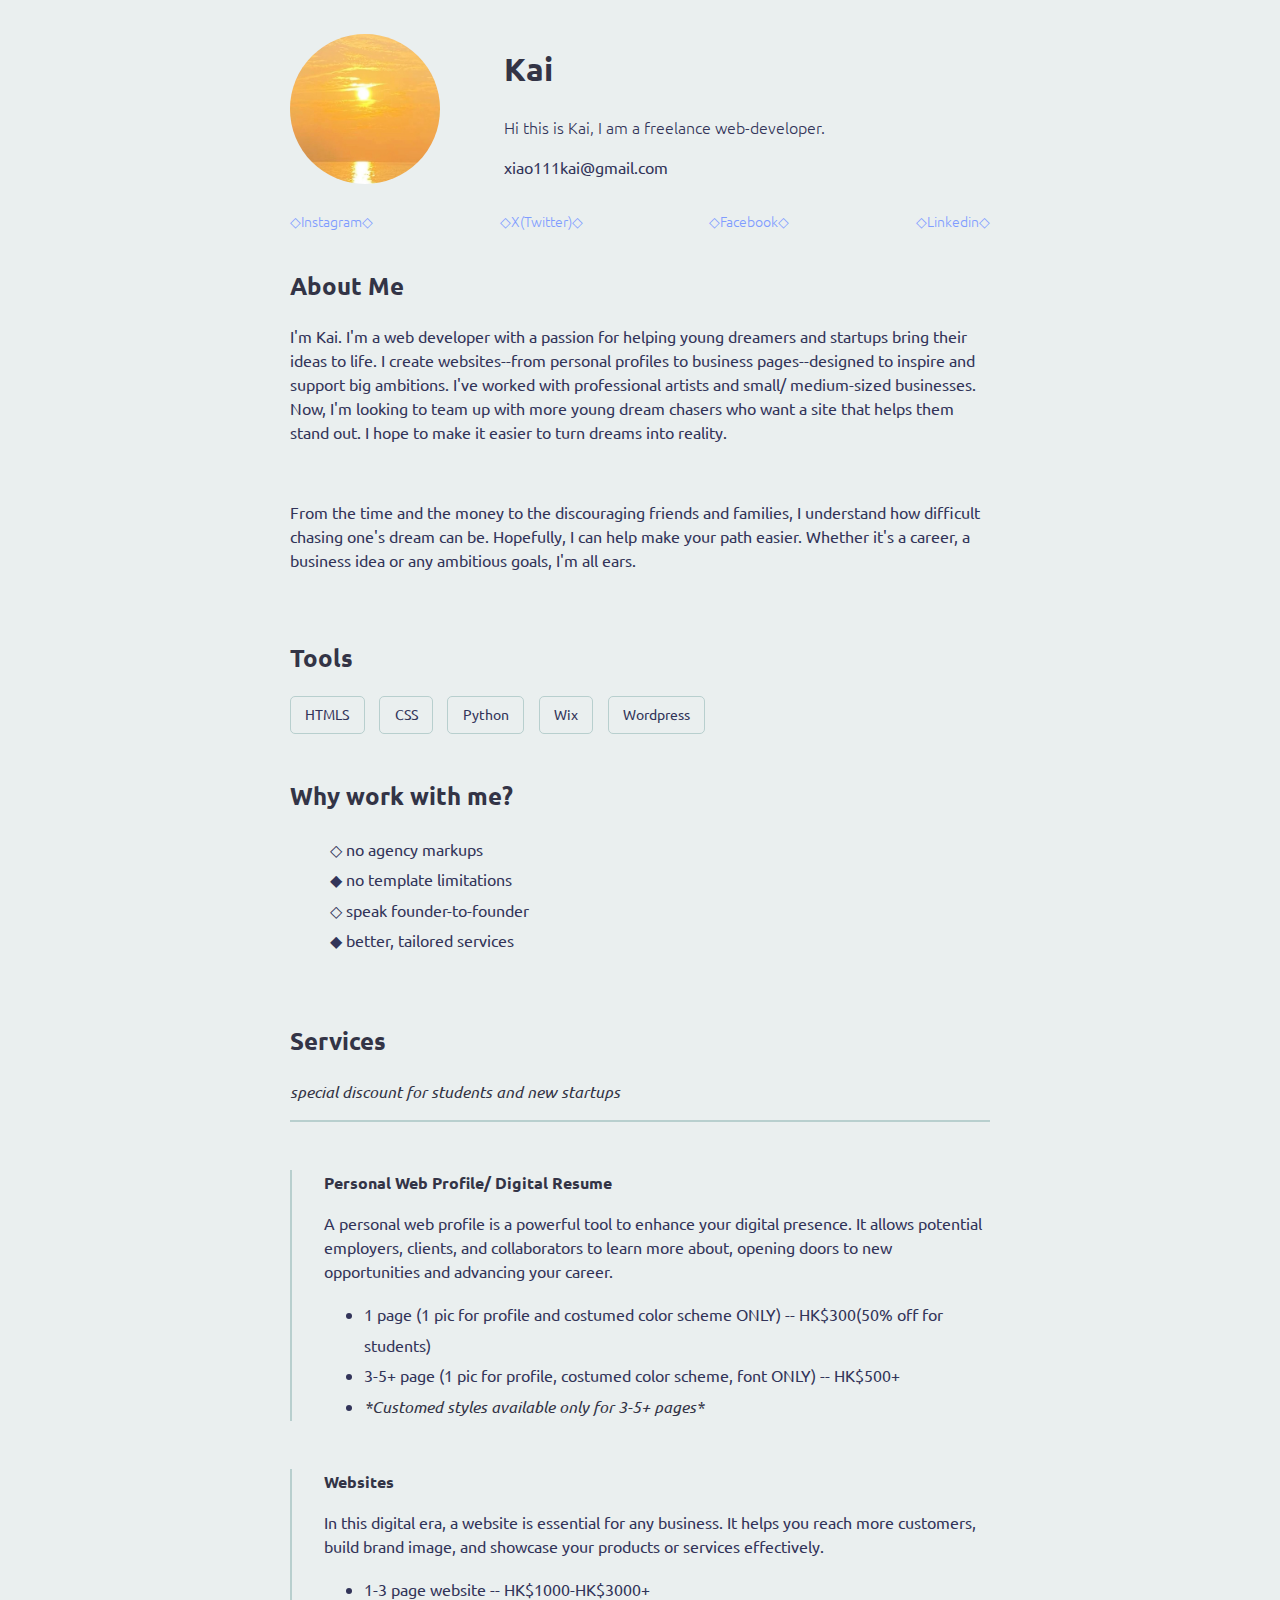
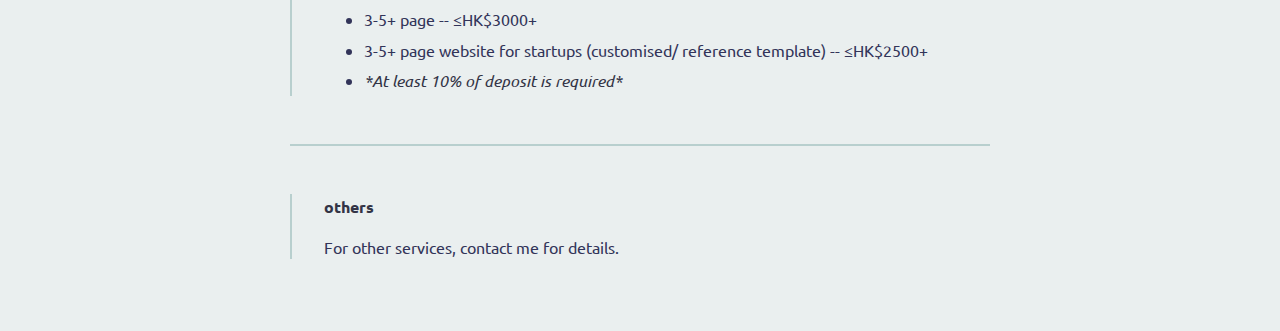
<file: index.html>
<!DOCTYPE html>
<html>
    <head>
        <meta charset="utf-8">
        <meta http-equiv="X-UA-Compatible" content="IE=edge">
        <title>Kai</title>
        <meta name="viewport" content="width=device-width, initial-scale=1">
        <link rel="stylesheet" type="text/css" media="screen" href="./styles/main.css">
    </head>

    <body>

        <div id="container--main">

            <section id="wrapper--hero" class="section--page">
                <img id="profile-pic" src="./assets/images/sun.webp">
                <div>
                <h1>Kai</h1>
                <p id="bio">Hi this is Kai, I am a freelance web-developer.</p>
                <p>xiao111kai@gmail.com</p>
                </div>
            </section>

            <section class=""section--page>
                <div id="socials--list">
                    <a id="highlight" href="https://www.instagram.com/xiao111kai?igsh=dGxkMHdnZHQ1M3Ft&utm_source=qr" target="_blank">◇Instagram◇</a>
                    <a id="highlight" href="https://x.com/xiao111kai?s=21&t=2aE6ZbCBbeccgPb-lhftGA" target="_blank">◇X(Twitter)◇</a>
                    <a id="highlight" href="https://www.facebook.com/profile.php?id=61577030082509" target="_blank">◇Facebook◇</a>
                    <a id="highlight" href="https://www.linkedin.com/in/kai-he-757006372/?utm_source=share&utm_campaign=share_via&utm_content=profile&utm_medium=android_app" target="_blank">◇Linkedin◇</a>



                </div>

            </section>

            <section class="section--page">
                <h2>About Me</h2>
                <p>I'm Kai. I'm a web developer with a passion for helping young dreamers and startups bring their ideas to life. I create websites--from personal profiles to business pages--designed to inspire and support big ambitions. I've worked with professional artists and small/ medium-sized businesses. Now, I'm looking to team up with more young dream chasers who want a site that helps them stand out. I hope to make it easier to turn dreams into reality.</p>
                <br>
                <p>From the time and the money to the discouraging friends and families, I understand how difficult chasing one's dream can be. Hopefully, I can help make your path easier. Whether it's a career, a business idea or any ambitious goals, I'm all ears.</p>
            </section>


            <section class="section--page">
                <h2>Tools</h2>
                <div id="wrapper--techstack__items">
                    <div class="card--techstack"><span>HTMLS</span></div>
                    <div class="card--techstack"><span>CSS</span></div>
                    <div class="card--techstack"><span>Python</span></div>
                    <div class="card--techstack"><span>Wix</span></div>
                    <div class="card--techstack"><span>Wordpress</span></div>

                </div>
                <br>
                <h2>Why work with me?</h2>

                <div>
                    <ul id="qualifications--list">
                    <li>◇ no agency markups</li>
                    <li>◆ no template limitations</li>
                    <li>◇ speak founder-to-founder</li>
                    <li>◆ better, tailored services</li>

                </ul>
                </div>
            
            </section>

            <section id="work-history-wrapper" class="section--page">
                <h2>Services</h2>

                <p><em>special discount for students and new startups</em></p>

                <div class="line-break"></div>
                <div class="card--work-history">
                    <strong>Personal Web Profile/ Digital Resume</strong>
                    <p>A personal web profile is a powerful tool to enhance your digital presence. It allows potential employers, clients, and collaborators to learn more about, opening doors to new opportunities and advancing your career.</p>
                    <ul>
                        <li>1 page (1 pic for profile and costumed color scheme ONLY) -- HK$300(50% off for students)</li>
                        <li>3-5+ page (1 pic for profile, costumed color scheme, font ONLY) -- HK$500+</li>
                        <li><em>*Customed styles available only for 3-5+ pages*</em></li>
                    </ul>
                </div>

                <div class="card--work-history">
                    <strong>Websites</strong>
                    <p>In this digital era, a website is essential for any business. It helps you reach more customers, build brand image, and showcase your products or services effectively.</p>
                    <ul>
                        <li>1-3 page website -- HK$1000-HK$3000+</li>
                        <li>3-5+ page -- ≤HK$3000+</li>
                        <li>3-5+ page website for startups (customised/ reference template) -- ≤HK$2500+</li>
                        <li><em>*At least 10% of deposit is required*</em></li>
                    </ul>
                </div>

                <div class="line-break"></div>
                <div class="card--work-history">
                    <strong>others</strong>
                    <p>For other services, contact me for details.</p>
                </div>
            </section>

                <!----
                <section class="section--page">
                    <h2>More?</h2>

                    <div class="card--project">
                        <a href="project1.html">(˶˃ ᵕ ˂˶) click me</a>
                    </div>

                </section>
                ----->

        </div>

    </body>
</html>
</file>
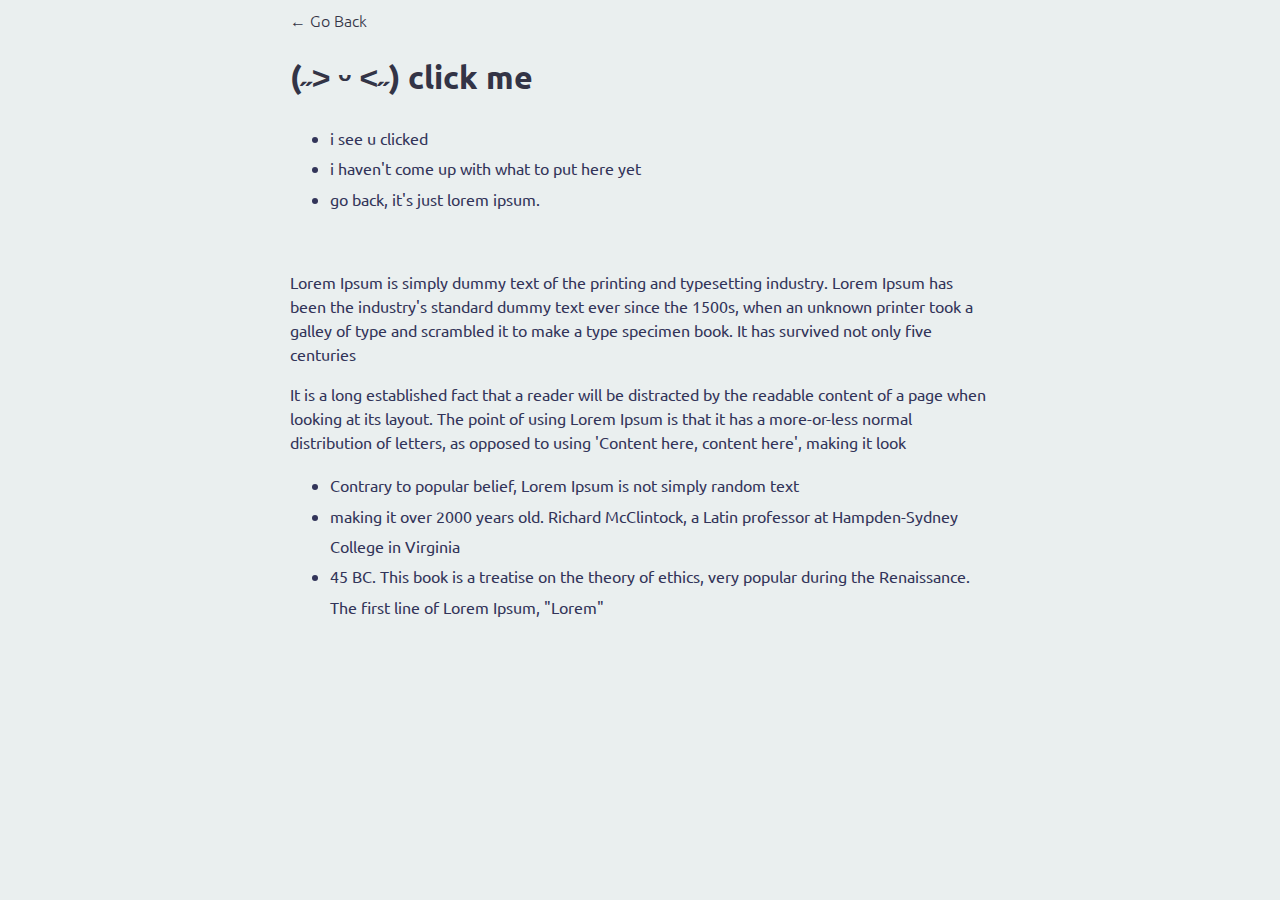
<file: project1.html>
<!DOCTYPE html>
<html>
<head>
    <meta charset='utf-8'>
    <meta http-equiv='X-UA-Compatible' content='IE=edge'>
    <title>Project</title>
    <meta name='viewport' content='width=device-width, initial-scale=1'>
    <link rel='stylesheet' type='text/css' media='screen' href='./styles/main.css'>

</head>
<body>
    <div id="container--main">
               <a href="index.html">&#x2190; Go Back</a>
                <h1>(˶˃ ᵕ ˂˶) click me</h1>

                <ul>
                    <li><!--<a href="#">-->i see u clicked<!--</a>--></li>
                    <li><!--<a href="#">-->i haven't come up with what to put here yet<!--</a>--></li>
                    <li>go back, it's just lorem ipsum.</li>
                </ul>
                <br>
                <p>Lorem Ipsum is simply dummy text of the printing and typesetting industry. Lorem Ipsum has been the industry's standard dummy text ever since the 1500s, when an unknown printer took a galley of type and scrambled it to make a type specimen book. It has survived not only five centuries</p>

                <p>It is a long established fact that a reader will be distracted by the readable content of a page when looking at its layout. The point of using Lorem Ipsum is that it has a more-or-less normal distribution of letters, as opposed to using 'Content here, content here', making it look</p>

                <ul>
                    <li>Contrary to popular belief, Lorem Ipsum is not simply random text</li>
                    <li>making it over 2000 years old. Richard McClintock, a Latin professor at Hampden-Sydney College in Virginia</li>
                    <li>45 BC. This book is a treatise on the theory of ethics, very popular during the Renaissance. The first line of Lorem Ipsum, "Lorem"</li>
                </ul>
    </div>
</body>
</html>
</file>
<file: styles/main.css>
@import url('https://fonts.googleapis.com/css2?family=Ubuntu:ital,wght@0,300;0,400;0,500;0,700;1,300;1,400;1,500;1,700&display=swap');


:root{

    --mainTextColor-light:#333446;
    --secondaryTextColor-light:#323459;
    --mainBorderColor-light: #B8CFCE;
    --mainBgColor-light:#EAEFEF;

    --mainTextColor-dark:#EAEFEF;
    --secondaryTextColor-dark:#B8CFCE;
    --mainBorderColor-dark:#323459;
    --mainBgColor-dark:#333446;

     --mainLinkColor:rgb(30, 190,214);

   /* --mainTextColor:var(--mainTextColor-light);
    --secondaryTextColor:var(--secondaryTextColor-light);
    --mainLinkColor:var(--mainLinkColor-light);
    --mainBorderColor:var(--mainBorderColor-light);
    --mainBgColor:var(--mainBgColor-light);
    */
}

*{
    font-family: "Ubuntu", sans-serif;
    line-height: 1.5em;
    box-sizing: border-box;
    color: var(--mainTextColor-light);
}

body{
    background-color: var(--mainBgColor-light);
}


p, span, li{
    color: var(--secondaryTextColor-light);
    font-size: 1em;
}

a{
    text-decoration: none;
    color: var(--mainLinkColor-light);
    font-size: 500;
}

li{
    line-height: 1.9em;
}

#container--main{
    max-width: 700px;
    margin: 0 auto;
}

.section--page{
    padding-top: 1em;
    padding-bottom: 1em;
}

#wrapper--hero{
    display: flex;
    align-items: center;
    gap: 4em;
}


#bio, a{
    font-weight: 300;
}


#user-name{
    font-size: 3em;
    line-height: 1em;
}

#profile-pic{
    width: 150px;
    height: 150px;
    object-fit: cover;
    border-radius: 50%;
}

#socials--list{
    display: flex;
    justify-content: space-between;
    column-gap: 1em;
    flex-wrap: wrap;
}


#socials--list a{
    font-weight: 300;
    color: #809dff;
    font-size: 0.9em;
    transition: 0.3s;
}

#socials--list a:hover{
    font-weight: 100;
    color: var(--mainLinkColor);
    font-size: 0.9em;
}

#qualifications--list{
    list-style: none;
}


#wrapper--techstack__items{
    display: flex;
    flex-wrap: wrap;
    gap: 1em;
    font-size: 0.9em;
}

.card--techstack{
    border: 1px solid var(--mainBorderColor-light);
    padding: 0.5em 1em;
    border-radius: 5px;
}

.card--work-history{
    border-left: 2px solid var(--mainBorderColor-light);
    margin-top: 3em;
    margin-bottom: 3em;
    padding-left: 2em;
}

.line-break{
    background-color: var(--mainBorderColor-light);
    height: 2px;
}

.card--project{
    padding-top: 1em;
    padding-bottom: 1em;
    border-top:2px solid var(--mainBorderColor-light)
}

.card--project a{
    color:#809dff;
    transition: .3s;
}

.card--project a:hover{
    color: var(--mainLinkColor);
}

@media(max-width:600px){
    
    #wrapper--hero{
        flex-direction: column;
        gap: 1em;
    }

    #profile-pic{
        width: 200px;
        height: 200px;
    }

    .section--page{
        padding-top: 1em;
        padding-bottom: 1em;
        padding-left: 1em;
    }

    .card--work-history{
        border-left: none;
        padding-left: 0;

    }

}
@media(prefers-color-scheme:dark){
    *{
        color: var(--mainTextColor-dark)
    }

    body{
    background-color: var(--mainBgColor-dark);

        p, span, li{
            color: var(--secondaryTextColor-dark);
            font-size: 1em;
        }

        a{
            color: var(--mainLinkColor-dark);
            font-size: 500;
        }

        .card--techstack{
            border: 1px solid var(--mainBorderColor-dark);
            padding: 0.5em 1em;
            border-radius: 5px;
        }

        .card--work-history{
            border-left: 2px solid var(--mainBorderColor-dark);
            margin-top: 3em;
            margin-bottom: 3em;
            padding-left: 2em;
        }

        .line-break{
            background-color: var(--mainBorderColor-dark);
            height: 2px;
        }

        .card--project{
            padding-top: 1em;
            padding-bottom: 1em;
            border-top:2px solid var(--mainBorderColor-dark)
        }
    }
}
</file>
